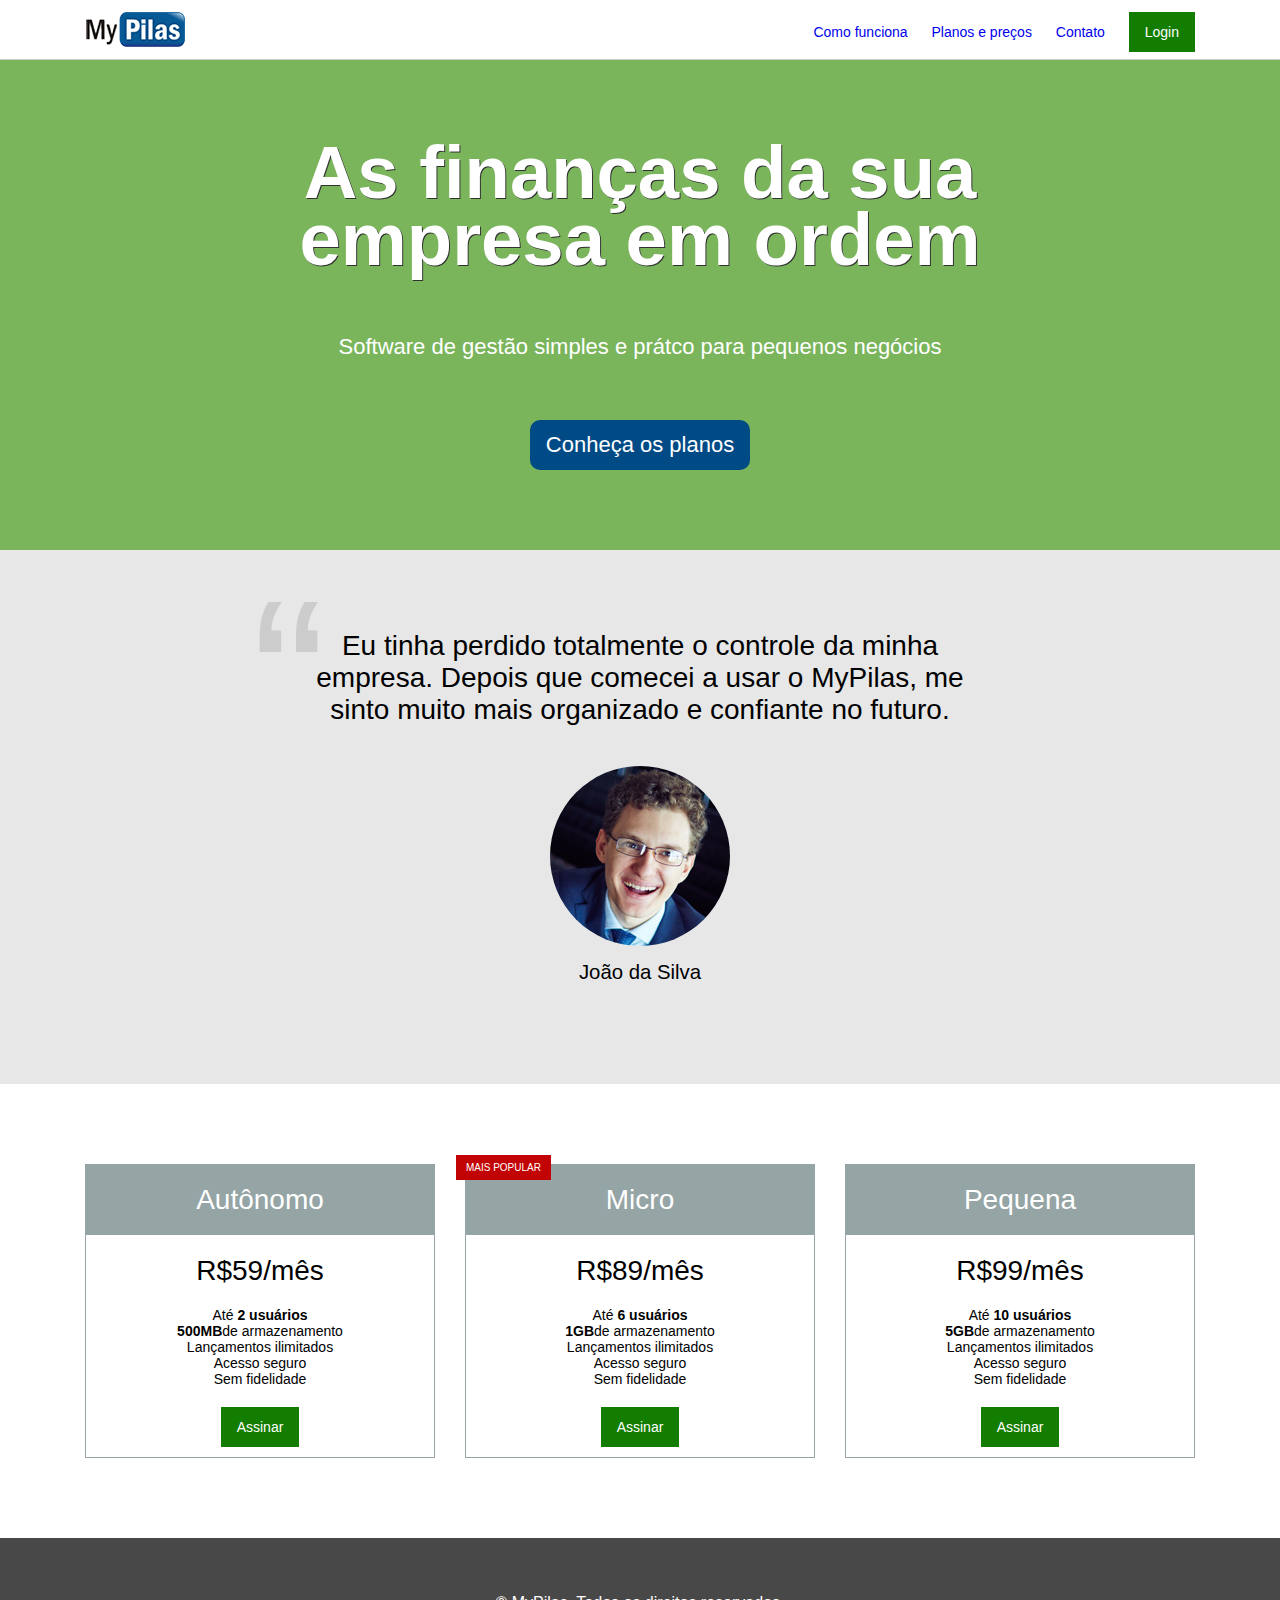
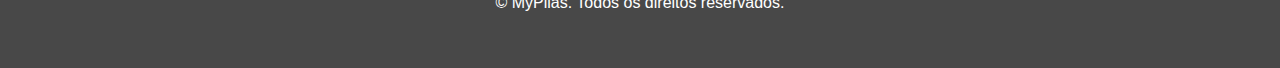
<file: index.html>
<!DOCTYPE html>
<html lang="pt-BR">

<head>
    <meta charset="UTF-8">
    <meta http-equiv="X-UA-Compatible" content="IE=edge">
    <meta name="viewport" content="width=device-width, initial-scale=1.0">
    <title>MyPilas</title>
</head>

<link rel="stylesheet" href="css/bootstrap-grid.css">
<link rel="stylesheet" href="css/base.css">
<link rel="stylesheet" href="css/componentes.css">
<link rel="stylesheet" href="css/layout.css">

<body>
    <header class="layout-cabecalho layout-cabecalho--home">
        <div class="container">
            <nav class="navegacao">
                <img src="imagens/logo.png" width="100px" height="35px" alt="MyPilas">

                <div class="navegacao__menu">
                    <button class="botao-chaveador js-botao-chaveador"></button>

                    <ul class="menu js-menu"> <!--Bloco separado-->
                        <li class="menu__item"><a href="#">Como funciona</a></li>
                        <li class="menu__item"><a href="#planos">Planos e preços</a></li>
                        <li class="menu__item"><a href="#">Contato</a></li>
                        <li class="menu__item menu__item--botao"><a href="#" class="botao botao--login">Login</a></li>
                    </ul>

                </div>
            </nav>
        </div>
    </header>

    <section class="layout-chamada">
        <div class="container">
            <div class="chamada">
                <h1 class="chamada__titulo">As finanças da sua empresa em ordem</h1>
                <p class="chamada__subtitulo">Software de gestão simples e prátco para pequenos negócios</p>

                <div class="chamada__acao">
                    <a href="#planos" class="botao botao--principal">Conheça os planos</a>
                </div>
            </div>
        </div>
    </section>

    <div class="layout-depoimento">
        <div class="container">
            <div class="depoimento">
                <blockquote>Eu tinha perdido totalmente o controle da minha empresa.
                    Depois que comecei a usar o MyPilas, me sinto muito mais organizado
                    e confiante no futuro.</blockquote>
                <div class="depoimento__autor">
                    <img src="imagens/joao-da-silva.jpg" alt="imagem do autor" width="180px" height="180px">
                    <p>João da Silva</p>
                </div>

            </div>
        </div>
    </div>

    <div id="planos" class="layout-planos">
        <div class="container">
            <div class="row">
                <div class="col-sm-4">
                    <article class="plano">
                        <h2 class="plano__cabecalho">Autônomo</h2>
                        <div class="plano__preco">R$59/mês</div>
                        <ul class="plano__caracteristicas">
                            <li>Até <strong>2 usuários</strong></li>
                            <li><strong>500MB</strong>de armazenamento</li>
                            <li>Lançamentos ilimitados</li>
                            <li>Acesso seguro</li>
                            <li>Sem fidelidade</li>
                        </ul>
                        <footer class="plano__rodape">
                            <a href="#" class="botao botao--assinar">Assinar</a>
                        </footer>
                    </article>
                </div>

                <div class="col-sm-4">
                    <article class="plano plano--mais-popular">
                        <h2 class="plano__cabecalho">Micro</h2>
                        <div class="plano__preco">R$89/mês</div>
                        <ul class="plano__caracteristicas">
                            <li>Até <strong>6 usuários</strong></li>
                            <li><strong>1GB</strong>de armazenamento</li>
                            <li>Lançamentos ilimitados</li>
                            <li>Acesso seguro</li>
                            <li>Sem fidelidade</li>
                        </ul>
                        <footer class="plano__rodape">
                            <a href="#" class="botao botao--assinar">Assinar</a>
                        </footer>
                    </article>
                </div>

                <div class="col-sm-4 ultimo-plano">
                    <article style="margin-right: 0;" class="plano">
                        <h2 class="plano__cabecalho">Pequena</h2>
                        <div class="plano__preco">R$99/mês</div>
                        <ul class="plano__caracteristicas">
                            <li>Até <strong>10 usuários</strong></li>
                            <li><strong>5GB</strong>de armazenamento</li>
                            <li>Lançamentos ilimitados</li>
                            <li>Acesso seguro</li>
                            <li>Sem fidelidade</li>
                        </ul>
                        <footer class="plano__rodape">
                            <a href="#" class="botao botao--assinar">Assinar</a>
                        </footer>
                    </article>
                </div>
            </div>
        </div>
    </div>
    </div>

    <footer class="layout-rodape">
        <div class="container">

            <p> &copy; MyPilas. Todos os direitos reservados.</p>

        </div>
    </footer>

    <script src="javascripts/app.js"></script>

</body>

</html>
</file>
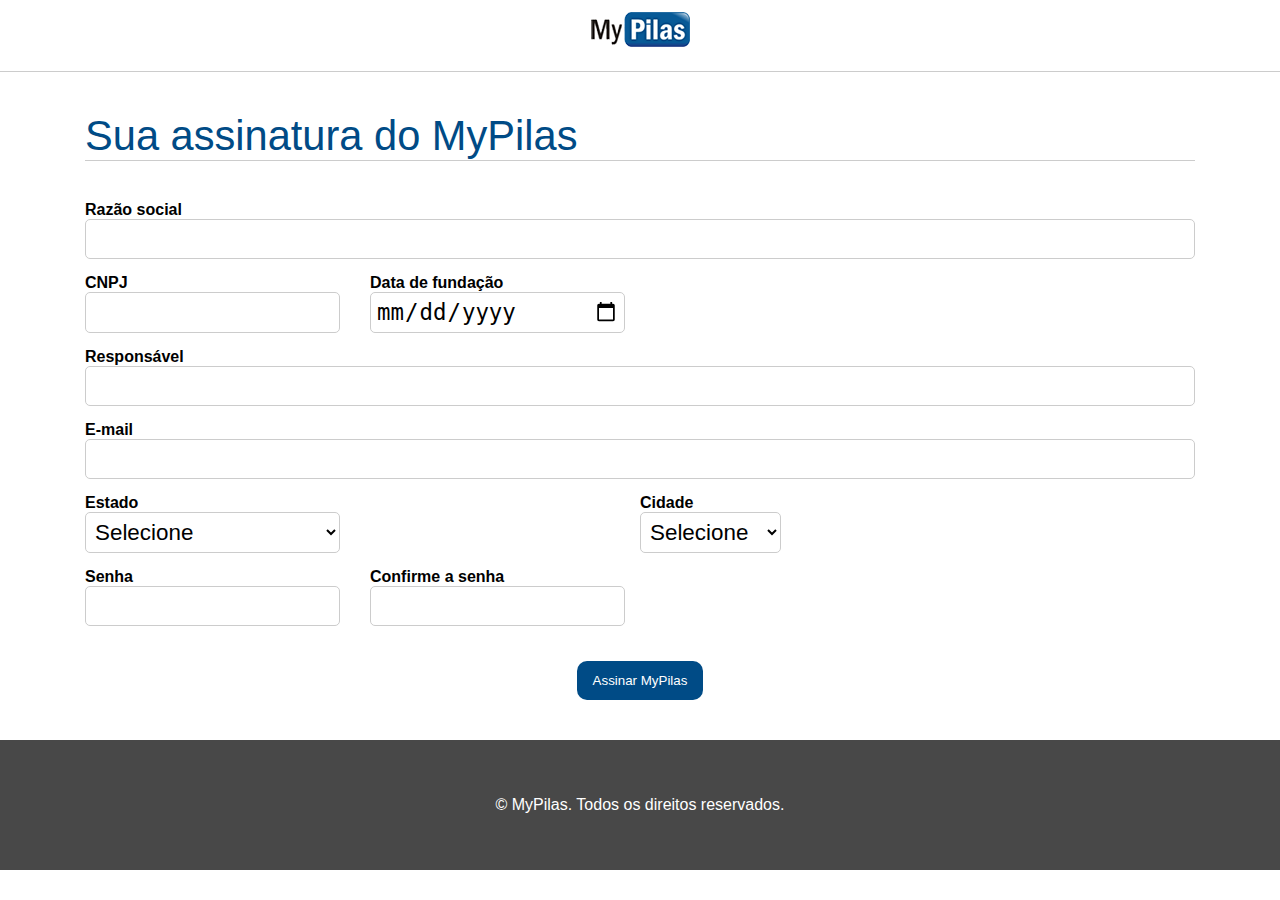
<file: assine.html>
<!DOCTYPE html>
<html lang="pt-BR">

<head>
    <meta charset="UTF-8">
    <meta http-equiv="X-UA-Compatible" content="IE=edge">
    <meta name="viewport" content="width=device-width, initial-scale=1.0">
    <title>Assine</title>

    <link rel="stylesheet" href="css/bootstrap-grid.css">
    <link rel="stylesheet" href="css/base.css">
    <link rel="stylesheet" href="css/layout.css">
    <link rel="stylesheet" href="css/componentes.css">
</head>

<body>

    <header class="layout-cabecalho">
        <div class="container">
            <nav class="navegacao navegacao--assinatura">
                <a href="index.html">
                    <img src="imagens/logo.png" width="100px" height="35px" alt="MyPilasLogo" />
                </a>
            </nav>
        </div>
    </header>

    <main class="layout-assinatura">
        <div class="container">
            <form action="#" method="post">
                <h1 class="titulo-formulario">Sua assinatura do MyPilas</h1>

                <div class="grupo-entrada">
                    <label for="razao-social">Razão social</label>
                    <input id="razao-social" type="text" class="campo">
                </div>

                <div class="row">
                    <div class="col-md-3">
                        <div class="grupo-entrada">
                            <label for="CNPJ">CNPJ</label>
                            <input id="CNPJ" type="text" class="campo">
                        </div>
                    </div>
                    <div class="col-md-3">
                        <div class="grupo-entrada">
                            <label for="data-nascimento">Data de fundação</label>
                            <input id="data-nascimento" name="dataFundacao" type="date" class="campo" required>
                        </div>
                    </div>
                </div>

                <div class="grupo-entrada">
                    <label for="responsavel">Responsável</label>
                    <input id="responsavel" name="responsavel" type="text" class="campo" required>
                </div>

                <div class="grupo-entrada">
                    <label for="email">E-mail</label>
                    <input id="email" type="email" class="campo" required>
                </div>

                <div class="row">
                    <div class="col-sm-3">
                        <div class="grupo-entrada">
                            <label for="estado">Estado</label>
                            <select id="estado" name="estado" class="campo">
                                <option>Selecione</option>
                                <option value="MG">Minas Gerais</option>
                                <option value="SP">São Paulo</option>
                                <option value="CE">Ceará</option>
                            </select>
                        </div>
                    </div>

                    <div class="col-sm-3"></div>
                    <div class="grupo-entrada">
                        <label for="cidade">Cidade</label>
                        <select id="cidade" class="campo">
                            <option>Selecione</option>
                            <option value="1">Uberlândia</option>
                            <option value="2">São Paulo</option>
                            <option value="3">Fortaleza</option>
                        </select>
                    </div>
                </div>


                <div class="row">
                    <div class="col-sm-3">
                        <div class="grupo-entrada">
                            <label for="senha">Senha</label>
                            <input id="senha" type="password" class="campo" required>
                        </div>
                    </div>

                    <div class="col-sm-3">
                        <div class="grupo-entrada">
                            <label for="confirmacao-senha">Confirme a senha</label>
                            <input id="confirmacao-senha" type="password" class="campo" required>
                        </div>
                    </div>

                </div>

                <div style="text-align: center; margin-top: 20px;">
                    <input type="submit" value="Assinar MyPilas" class="botao botao--principal">
                </div>
        </div>
        </form>
        </div>
    </main>

    <footer class="layout-rodape">
        <div class="container">

            <p> &copy; MyPilas. Todos os direitos reservados.</p>

        </div>
    </footer>
</body>

</html>
</file>
<file: css/base.css>
/* * {
    box-sizing: border-box;
} */

body {
    margin: 0;
    font-family: Arial, Helvetica, sans-serif;
    font-size: 1rem;
}
</file>
<file: css/componentes.css>
/*-----------------*\
        PLANO - bloco
/*-----------------*/

.plano {
    position: relative;
    border: 1px solid #95a4a5;
    padding: 10px;
    
    font-size: 0.875rem; /*16px / 14px = 0.875rem */
}

.plano__cabecalho {
    margin: -10px;
    margin-bottom: 0;

    background-color: #95a4a5;
    color: #fff;

    text-align: center;
    line-height: 2.5; /*2,5 vezes o tamanho da fonte para espaçamento entre linhas */
    font-weight: normal;
    /* font-size: 28px; */
    font-size: 2em;
}
.plano--mais-popular:after {

    position: absolute;
    left: -10px;
    top: -10px;
    background-color: #c20303;
    color: #fff;
    content: "MAIS POPULAR";
    font-size: 0.7142em; /* 10px*/
    padding: 0 10px;
    line-height: 2.5;
}

.plano__preco {
    margin: 20px 0;

    text-align: center;
    /* font-size: 28px; */
    font-size: 2em;
    
}

.plano__caracteristicas {
    
    padding: 0;
    margin: 20px 0;
    /* font-size: 14px; */
    font-size: 1em;
    list-style: none;
}

.plano__caracteristicas li {
    text-align: center;
}

.plano__rodape {
    text-align: center;
}

/*-----------------*\
        BOTAO - Bloco
/*-----------------*/
.botao {
    display: inline-block;
    padding: 12px 16px ;
    line-height: normal;

    background-color: #bbb;
    color: #fff;
    border: none;

    text-decoration: none;
    
}

.botao:hover, .botao:focus {
    background-color: #aaa;
    color: #fff;

    text-decoration: none;
}

.botao--assinar, .botao--login{
    background-color: #127d00;
}

.botao--assinar:hover, .botao--assinar:focus, .botao--login:focus, .botao--login:hover {
    background-color: #0e6400;
}

.botao--principal {
    background-color: #004b86;
    border-radius: 10px;
}

.botao--principal:hover, .botao--principal:focus {
    background-color: #003b6a;
}
/*-----------------*\
    CHAMADA - Bloco
/*-----------------*/

.chamada {
    font-size: 1rem;
    text-align: center;
}

.chamada__titulo {
    margin: 0;

    color: #fff;

    font-size:3.375em; /* 54px * 16px = 3.375 */
    line-height: 0.9;
    text-shadow: 1px 1px #313131; /*esq dir */
}

.chamada__subtitulo {

    margin: 60px 0;

    color: #fff;

    font-size: 1em;
}

.chamada__acao {
    font-size: 1em;
}

@media(min-width: 992px ){
    .chamada {
       
        margin: 0 10%;

        font-size: 1.375rem ;
    }
}

/*-----------------*\
    DEPOIMENTO - Bloco
/*-----------------*/

.depoimento { /*22px / 16px = 1.375rem*/
    font-size: 1.375rem;
}

.depoimento > blockquote {
    position: relative;
    margin: 0;
    padding: 0 60px;

    text-align: center;

    font-size: 1em; /*Mesmo tamanho que o elemento pai 1.375rem*/
}

.depoimento > blockquote::before {
    position: absolute;
    left: 0;
    top: -0.35em;
    color: #ccc;
    font-size: 8em;
    content:'\201C';
}

.depoimento__autor {
    margin-top: 40px;

    text-align: center;

    font-size: 0.7272em;
}

.depoimento__autor > img {
    border-radius: 50%; /*50% se transforma em circulo*/
}

.depoimento__autor > p{
    margin-top: 10px;
}

@media(min-width: 992px){
    
    .depoimento {
        padding: 0 15%;

        font-size: 1.75rem; /* 28px */
    }
}

/*-----------------*\
    NAVEGACAO - Bloco
/*-----------------*/

.navegacao {

}

.navegacao__menu {
    float: right;
}

.navegacao--assinatura {
    text-align: center;
}
/*-----------------*\
    BOTAO-CHAVEADOR - Bloco
/*-----------------*/

.botao-chaveador {
    width: 24px;
    height: 24px;
    border: 0;

    background: none;
    background-image: url("../imagens/bars.png");

    outline: none ;
    cursor: pointer;
}

@media(min-width: 992px){
    .botao-chaveador {
        display: none;
    }
}

/*-----------------*\
    MENU - Bloco
/*-----------------*/

.menu {
    margin: 0;

    font-size: 0.875rem;

    list-style: none;
}

/*até 991 é true  */
@media(max-width: 991px){
    .menu {
    position: fixed;
    top: 0;
    left: 0;
    bottom: 0;

    width: 200px;
    margin: 0;
    border-right: 1px solid #eee;
    padding: 20px;
    display: none;

    background-color: #fbfbfb;
    list-style: none;
    text-decoration: none;
    font-size: 0.875rem;
}
    .menu__item {
        display: block;
        line-height: 3;
    }
    
    .menu__item--botao {
        margin-top: 20px;
    
    }
    
}


.menu > li a {
    text-decoration: none;
}
@media(min-width: 992px){

    .menu__item {
        display: inline-block;
        padding-right: 20px;
    }

    .menu__item--botao {
        padding-right: 0;
    }
    /* .menu__item:last-of-type {
        padding-right: 0;
    } */
}

.menu--exibindo {
    display: block;
}

/*-----------------*\
    MENU - Bloco
/*-----------------*/

.titulo-formulario {
    margin: 0;
    margin-bottom: 40px;

    border-bottom: 1px solid #ccc;

    font-size: 2.6rem;
    font-weight: normal;
    color: #004b86;
}

/*-----------------*\
    GRUPO-ENTRADA - Bloco
/*-----------------*/
.grupo-entrada {
    margin-bottom: 15px;
}
.grupo-entrada > label {
    display: block;
    font-weight: bold;
}

/*-----------------*\
    CAMPO - Bloco
/*-----------------*/

.campo {
    display: block;
    width: 100%;
    height: 1.8em;

    padding: 5px;
    border: 1px solid #ccc;
    border-radius: 5px;

    background-color: #fff;

    font-size: 1.4rem;
}
</file>
<file: css/layout.css>
.layout-cabecalho {
    height: 60px;
    

    background-color: #fff;
    border-bottom: 1px solid #ccc;
}

 .navegacao {
    margin-top: 12px;
} 

.layout-planos {
    padding: 80px 0;
}

@media(max-width: 575px) {
    .layout-planos .row>div:not(.ultimo-plano) {
        margin-bottom: 40px;
    }
}

.layout-chamada {
    padding: 80px 0;
    margin-top: 60px;
    /* Para o cabeçalho */
    background-color: #7ab55c;
}

.layout-depoimento {
    padding: 80px 0;
    background-color: #e7e7e7;
}

.layout-rodape {
    padding: 40px 0;
    background-color: #484848;

    color: #fff;
    text-align: center;
}

.layout-cabecalho--home {

    position: fixed;
    right: 0px;
    left: 0px;
    top: 0px;
    z-index: 1;
    /*Para sobrepor*/
}

.layout-assinatura  {
    padding: 40px 0;
}
</file>
